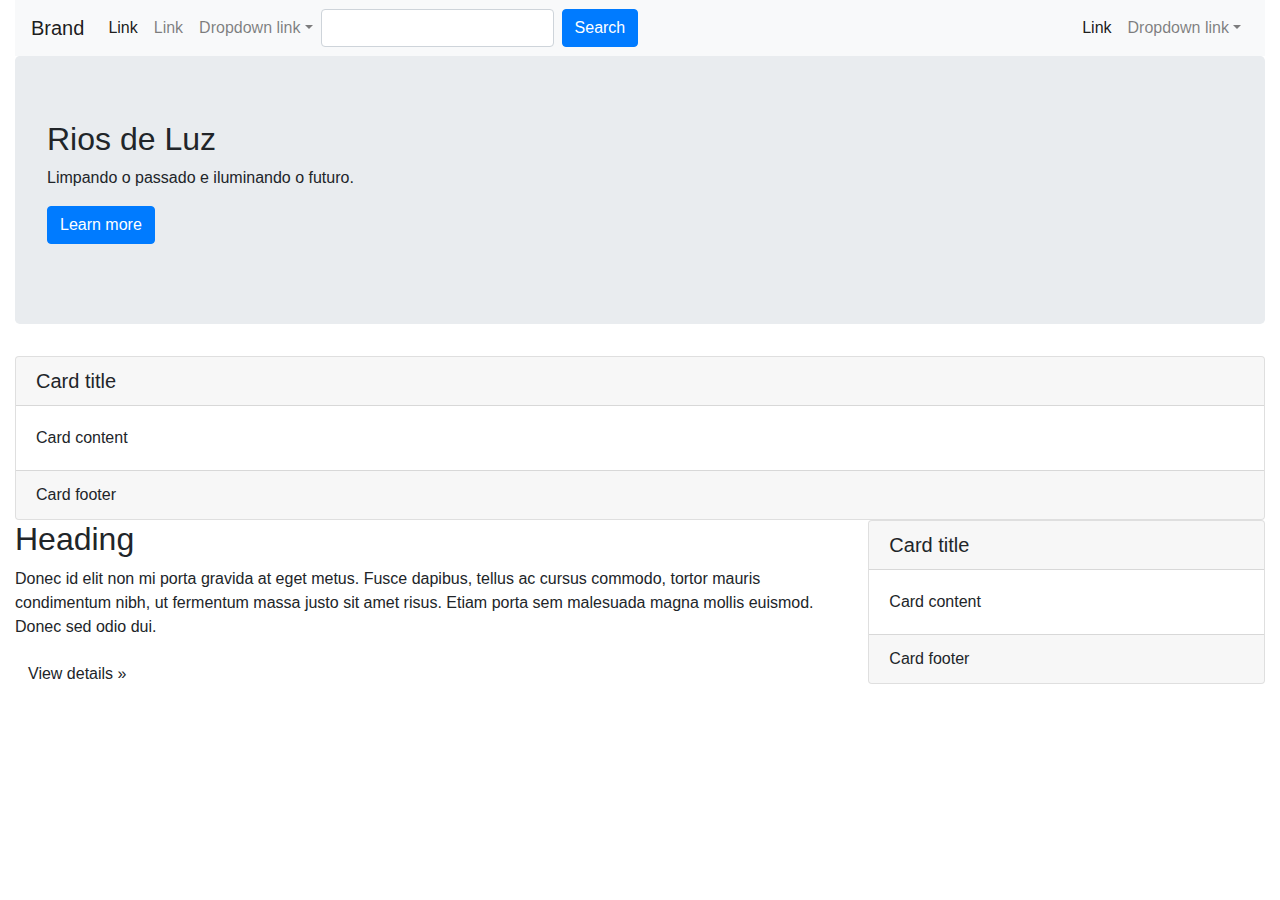
<file: curso/base/static/index.html>
<!DOCTYPE html>
<html lang="en">
  <head>
    <meta charset="utf-8">
    <meta http-equiv="X-UA-Compatible" content="IE=edge">
    <meta name="viewport" content="width=device-width, initial-scale=1">

    <title>Bootstrap 4, from LayoutIt!</title>

    <meta name="description" content="Source code generated using layoutit.com">
    <meta name="author" content="LayoutIt!">

    <link href="css/bootstrap.min.css" rel="stylesheet">
    <link href="css/style.css" rel="stylesheet">

  </head>
  <body>

    <div class="container-fluid">
	<div class="row">
		<div class="col-md-12">
			<nav class="navbar navbar-expand-lg navbar-light bg-light">
				 
				<button class="navbar-toggler" type="button" data-toggle="collapse" data-target="#bs-example-navbar-collapse-1">
					<span class="navbar-toggler-icon"></span>
				</button> <a class="navbar-brand" href="#">Brand</a>
				<div class="collapse navbar-collapse" id="bs-example-navbar-collapse-1">
					<ul class="navbar-nav">
						<li class="nav-item active">
							 <a class="nav-link" href="#">Link <span class="sr-only">(current)</span></a>
						</li>
						<li class="nav-item">
							 <a class="nav-link" href="#">Link</a>
						</li>
						<li class="nav-item dropdown">
							 <a class="nav-link dropdown-toggle" href="http://example.com" id="navbarDropdownMenuLink" data-toggle="dropdown">Dropdown link</a>
							<div class="dropdown-menu" aria-labelledby="navbarDropdownMenuLink">
								 <a class="dropdown-item" href="#">Action</a> <a class="dropdown-item" href="#">Another action</a> <a class="dropdown-item" href="#">Something else here</a>
								<div class="dropdown-divider">
								</div> <a class="dropdown-item" href="#">Separated link</a>
							</div>
						</li>
					</ul>
					<form class="form-inline">
						<input class="form-control mr-sm-2" type="text"> 
						<button class="btn btn-primary my-2 my-sm-0" type="submit">
							Search
						</button>
					</form>
					<ul class="navbar-nav ml-md-auto">
						<li class="nav-item active">
							 <a class="nav-link" href="#">Link <span class="sr-only">(current)</span></a>
						</li>
						<li class="nav-item dropdown">
							 <a class="nav-link dropdown-toggle" href="http://example.com" id="navbarDropdownMenuLink" data-toggle="dropdown">Dropdown link</a>
							<div class="dropdown-menu dropdown-menu-right" aria-labelledby="navbarDropdownMenuLink">
								 <a class="dropdown-item" href="#">Action</a> <a class="dropdown-item" href="#">Another action</a> <a class="dropdown-item" href="#">Something else here</a>
								<div class="dropdown-divider">
								</div> <a class="dropdown-item" href="#">Separated link</a>
							</div>
						</li>
					</ul>
				</div>
			</nav>
			<div class="jumbotron">
				<h2>
					Rios de Luz
				</h2>
				<p>
					Limpando o passado e iluminando o futuro.
				</p>
				<p>
					<a class="btn btn-primary btn-large" href="#">Learn more</a>
				</p>
			</div>
			<div class="row">
				<div class="col-md-12">
					<div class="card">
						<h5 class="card-header">
							Card title
						</h5>
						<div class="card-body">
							<p class="card-text">
								Card content
							</p>
						</div>
						<div class="card-footer">
							Card footer
						</div>
					</div>
				</div>
			</div>
			<div class="row">
				<div class="col-md-8">
					<h2>
						Heading
					</h2>
					<p>
						Donec id elit non mi porta gravida at eget metus. Fusce dapibus, tellus ac cursus commodo, tortor mauris condimentum nibh, ut fermentum massa justo sit amet risus. Etiam porta sem malesuada magna mollis euismod. Donec sed odio dui.
					</p>
					<p>
						<a class="btn" href="#">View details »</a>
					</p>
				</div>
				<div class="col-md-4">
					<div class="card">
						<h5 class="card-header">
							Card title
						</h5>
						<div class="card-body">
							<p class="card-text">
								Card content
							</p>
						</div>
						<div class="card-footer">
							Card footer
						</div>
					</div>
				</div>
			</div>
		</div>
	</div>
</div>

    <script src="js/jquery.min.js"></script>
    <script src="js/bootstrap.min.js"></script>
    <script src="js/scripts.js"></script>
  </body>
</html>
</file>
<file: curso/base/static/css/style.css>
.main-footer{
    background-color: rgb(172, 107, 233);
}

.rights{
    background-color: rgb(134, 81, 184);
}
</file>
